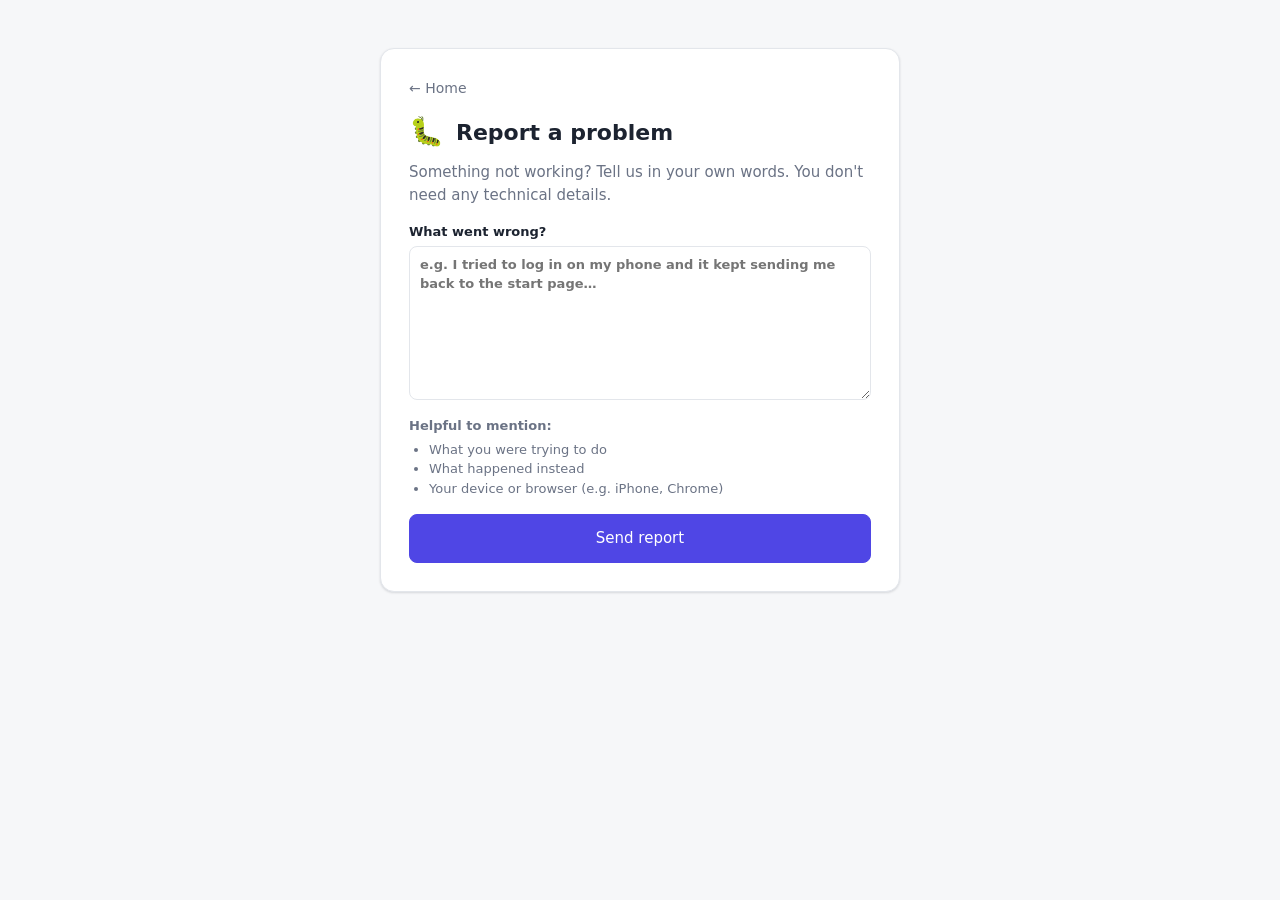
<file: static/report.html>
<!DOCTYPE html>
<html lang="en">
<head>
  <meta charset="UTF-8" />
  <meta name="viewport" content="width=device-width, initial-scale=1.0" />
  <title>Report a Problem</title>
  <link rel="stylesheet" href="/static/style.css" />
  <script src="/static/report.js" defer></script>
</head>
<body class="report-page">
  <main class="report-card">
    <a class="back-link" href="/">← Home</a>
    <div class="brand">
      <span class="logo">🐛</span>
      <h1>Report a problem</h1>
    </div>

    <!-- Step 1: the form -->
    <form id="report-form">
      <p class="muted">
        Something not working? Tell us in your own words. You don't need any technical details.
      </p>

      <label>What went wrong?
        <textarea name="description" rows="7" required minlength="5" maxlength="5000"
          placeholder="e.g. I tried to log in on my phone and it kept sending me back to the start page…"></textarea>
      </label>

      <div class="tips">
        <strong>Helpful to mention:</strong>
        <ul>
          <li>What you were trying to do</li>
          <li>What happened instead</li>
          <li>Your device or browser (e.g. iPhone, Chrome)</li>
        </ul>
      </div>

      <button type="submit" class="btn primary wide" id="send-report">Send report</button>
      <p class="form-error" id="report-error" role="alert" hidden></p>
    </form>

    <!-- Step 2: the thank-you message -->
    <div class="thanks" id="thanks" hidden>
      <div class="thanks-icon">✅</div>
      <h2>Thanks, we've got it!</h2>
      <p class="muted">Your report was sent to our team.</p>
      <p>Reference number: <strong id="report-id"></strong></p>
      <button type="button" class="btn wide" id="report-another">Report another problem</button>
    </div>
  </main>
</body>
</html>
</file>
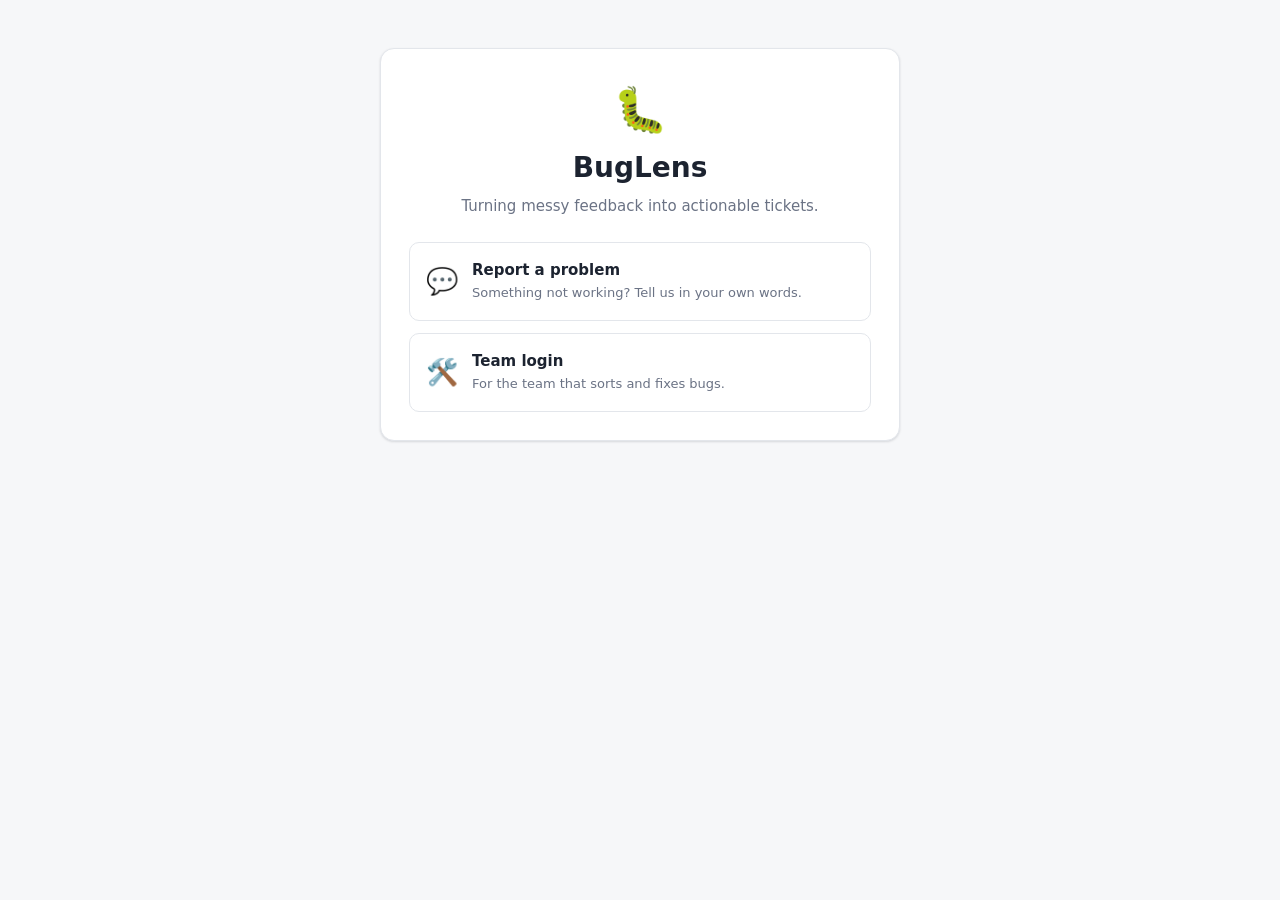
<file: static/welcome.html>
<!DOCTYPE html>
<html lang="en">
<head>
  <meta charset="UTF-8" />
  <meta name="viewport" content="width=device-width, initial-scale=1.0" />
  <title>BugLens</title>
  <link rel="stylesheet" href="/static/style.css" />
</head>
<body class="report-page">
  <main class="report-card welcome">
    <div class="welcome-logo">🐛</div>
    <h1>BugLens</h1>
    <p class="muted">Turning messy feedback into actionable tickets.</p>

    <div class="choices">
      <a class="choice" href="/report">
        <span class="choice-icon">💬</span>
        <span>
          <strong>Report a problem</strong>
          <span class="muted">Something not working? Tell us in your own words.</span>
        </span>
      </a>
      <a class="choice" href="/team">
        <span class="choice-icon">🛠️</span>
        <span>
          <strong>Team login</strong>
          <span class="muted">For the team that sorts and fixes bugs.</span>
        </span>
      </a>
    </div>
  </main>
</body>
</html>
</file>
<file: static/style.css>
/* ---------- Colour tokens (light mode, with dark mode below) ---------- */
:root {
  --bg: #f6f7f9;
  --surface: #ffffff;
  --text: #1c2330;
  --muted: #6b7385;
  --border: #e3e6eb;
  --accent: #4f46e5;
  --accent-text: #ffffff;
  --danger: #dc2626;

  --p-low: #64748b;
  --p-medium: #2563eb;
  --p-high: #ea580c;
  --p-critical: #dc2626;

  --s-open: #2563eb;
  --s-in_progress: #a16207;
  --s-resolved: #15803d;
  --s-closed: #64748b;

  --radius: 10px;
  --shadow: 0 1px 2px rgba(16, 24, 40, 0.06), 0 1px 3px rgba(16, 24, 40, 0.08);
}

@media (prefers-color-scheme: dark) {
  :root {
    --bg: #0f1218;
    --surface: #171b23;
    --text: #e6e9ef;
    --muted: #8b93a5;
    --border: #2a303c;
    --accent: #6366f1;
    --p-low: #94a3b8;
    --p-medium: #60a5fa;
    --p-high: #fb923c;
    --p-critical: #f87171;
    --s-open: #60a5fa;
    --s-in_progress: #facc15;
    --s-resolved: #4ade80;
    --s-closed: #94a3b8;
    --shadow: none;
  }
}

/* ---------- Base ---------- */
* { box-sizing: border-box; }
[hidden] { display: none !important; }

body {
  margin: 0;
  background: var(--bg);
  color: var(--text);
  font: 15px/1.5 system-ui, -apple-system, "Segoe UI", Roboto, sans-serif;
}

h1, h2 { margin: 0; }
.muted { color: var(--muted); }

/* ---------- Top bar ---------- */
.topbar {
  display: flex;
  align-items: center;
  justify-content: space-between;
  gap: 16px;
  padding: 16px 24px;
  background: var(--surface);
  border-bottom: 1px solid var(--border);
}
.brand { display: flex; align-items: center; gap: 12px; }
.logo { font-size: 28px; }
.brand h1 { font-size: 20px; }
.tagline { margin: 0; color: var(--muted); font-size: 13px; }

.container { max-width: 1100px; margin: 0 auto; padding: 24px 16px 48px; }

/* ---------- Buttons ---------- */
.btn {
  border: 1px solid var(--border);
  background: var(--surface);
  color: var(--text);
  padding: 8px 16px;
  border-radius: 8px;
  font: inherit;
  font-weight: 500;
  cursor: pointer;
  text-decoration: none;
}
.btn:hover { filter: brightness(0.96); }
.btn.primary { background: var(--accent); border-color: var(--accent); color: var(--accent-text); }
.btn.danger { color: var(--danger); border-color: var(--danger); background: transparent; }
.btn.ai {
  color: var(--accent);
  border-color: color-mix(in srgb, var(--accent) 50%, transparent);
  background: color-mix(in srgb, var(--accent) 8%, var(--surface));
}
.btn:disabled { opacity: 0.6; cursor: wait; }
.ai-row { display: flex; align-items: center; gap: 10px; flex-wrap: wrap; font-size: 13px; margin-top: -4px; }

.ai-note {
  margin: -4px 0 0;
  padding: 8px 12px;
  font-size: 13px;
  color: var(--s-in_progress);
  border: 1px solid color-mix(in srgb, var(--s-in_progress) 40%, transparent);
  background: color-mix(in srgb, var(--s-in_progress) 10%, var(--surface));
  border-radius: 8px;
}

/* Briefly highlight fields the AI just filled in */
.ai-filled { animation: ai-flash 1.2s ease-out; }
@keyframes ai-flash {
  from { box-shadow: 0 0 0 3px color-mix(in srgb, var(--accent) 45%, transparent); }
  to { box-shadow: 0 0 0 3px transparent; }
}

.icon-btn { border: 0; background: none; color: var(--muted); font-size: 18px; cursor: pointer; }

/* ---------- Stats ---------- */
.stats {
  display: grid;
  grid-template-columns: repeat(4, 1fr);
  gap: 12px;
  margin-bottom: 20px;
}
.stat {
  background: var(--surface);
  border: 1px solid var(--border);
  border-radius: var(--radius);
  padding: 14px 16px;
  box-shadow: var(--shadow);
  display: flex;
  flex-direction: column;
}
.stat-num { font-size: 26px; font-weight: 700; }
.stat-label { color: var(--muted); font-size: 13px; }

/* ---------- Toolbar ---------- */
.toolbar { display: flex; gap: 10px; margin-bottom: 14px; flex-wrap: wrap; }
.toolbar input { flex: 1; min-width: 200px; }

input, select, textarea {
  font: inherit;
  color: var(--text);
  background: var(--surface);
  border: 1px solid var(--border);
  border-radius: 8px;
  padding: 8px 10px;
  width: 100%;
}
.toolbar select { width: auto; }
input:focus, select:focus, textarea:focus { outline: 2px solid var(--accent); outline-offset: -1px; }
textarea { resize: vertical; }

/* ---------- Bug table ---------- */
.card {
  background: var(--surface);
  border: 1px solid var(--border);
  border-radius: var(--radius);
  box-shadow: var(--shadow);
  overflow-x: auto;
}
.bugs { width: 100%; border-collapse: collapse; }
.bugs th {
  text-align: left;
  font-size: 12px;
  text-transform: uppercase;
  letter-spacing: 0.04em;
  color: var(--muted);
  padding: 12px 16px;
  border-bottom: 1px solid var(--border);
}
.bugs td { padding: 12px 16px; border-bottom: 1px solid var(--border); vertical-align: middle; }
.bugs tbody tr { cursor: pointer; }
.bugs tbody tr:hover { background: color-mix(in srgb, var(--accent) 5%, transparent); }
.bugs tbody tr:last-child td { border-bottom: 0; }

.id { color: var(--muted); font-variant-numeric: tabular-nums; white-space: nowrap; }
.title { font-weight: 600; }
.labels { display: flex; gap: 6px; flex-wrap: wrap; margin-top: 4px; }
.label {
  font-size: 12px;
  color: var(--muted);
  border: 1px solid var(--border);
  border-radius: 999px;
  padding: 0 8px;
}

/* Priority badges */
.badge {
  display: inline-block;
  font-size: 12px;
  font-weight: 600;
  text-transform: capitalize;
  padding: 2px 10px;
  border-radius: 999px;
  color: var(--c);
  background: color-mix(in srgb, var(--c) 14%, transparent);
}
.p-low { --c: var(--p-low); }
.p-medium { --c: var(--p-medium); }
.p-high { --c: var(--p-high); }
.p-critical { --c: var(--p-critical); }

/* Status dropdown, tinted by status */
.status-select {
  width: auto;
  font-size: 13px;
  font-weight: 600;
  padding: 4px 8px;
  color: var(--c);
  border-color: color-mix(in srgb, var(--c) 40%, transparent);
  background: color-mix(in srgb, var(--c) 10%, var(--surface));
}
.s-open { --c: var(--s-open); }
.s-in_progress { --c: var(--s-in_progress); }
.s-resolved { --c: var(--s-resolved); }
.s-closed { --c: var(--s-closed); }

.empty { padding: 48px 16px; text-align: center; color: var(--muted); }

/* ---------- Dialog (create / edit form) ---------- */
dialog {
  width: min(640px, calc(100vw - 32px));
  max-height: calc(100vh - 32px);
  border: 1px solid var(--border);
  border-radius: 14px;
  padding: 0;
  background: var(--surface);
  color: var(--text);
}
dialog::backdrop { background: rgba(15, 18, 24, 0.5); }

#bug-form { padding: 20px 24px; display: flex; flex-direction: column; gap: 14px; }
.dialog-head { display: flex; justify-content: space-between; align-items: center; }
.dialog-head h2 { font-size: 18px; }

label { display: flex; flex-direction: column; gap: 4px; font-size: 13px; font-weight: 600; }
.hint { font-weight: 400; color: var(--muted); }
.row { display: grid; grid-template-columns: 1fr 1fr; gap: 12px; }

.dialog-actions { display: flex; gap: 8px; align-items: center; margin-top: 6px; }
.spacer { flex: 1; }

/* ---------- Toast (small pop-up message) ---------- */
#toast {
  position: fixed;
  bottom: 20px;
  left: 50%;
  transform: translate(-50%, 20px);
  background: var(--text);
  color: var(--bg);
  padding: 10px 18px;
  border-radius: 8px;
  font-size: 14px;
  opacity: 0;
  pointer-events: none;
  transition: opacity 0.2s, transform 0.2s;
}
#toast.show { opacity: 1; transform: translate(-50%, 0); }
#toast.error { background: var(--danger); color: #fff; }

/* ---------- Public "Report a problem" page ---------- */
.report-page {
  min-height: 100vh;
  display: flex;
  align-items: flex-start;
  justify-content: center;
  padding: 48px 16px;
}
.report-card {
  width: 100%;
  max-width: 520px;
  background: var(--surface);
  border: 1px solid var(--border);
  border-radius: 14px;
  box-shadow: var(--shadow);
  padding: 28px;
}
.report-card .brand { margin-bottom: 8px; }
.report-card h1 { font-size: 22px; }
#report-form { display: flex; flex-direction: column; gap: 16px; }
#report-form > p { margin: 0; }
.tips { font-size: 13px; color: var(--muted); }
.tips ul { margin: 4px 0 0; padding-left: 20px; }
.btn.wide { width: 100%; padding: 12px; }
.form-error { margin: 0; color: var(--danger); font-size: 14px; }
.thanks { text-align: center; padding: 12px 0 4px; }
.thanks-icon { font-size: 40px; }
.thanks h2 { margin: 8px 0 4px; }
.thanks .btn { margin-top: 12px; }

.header-actions { display: flex; gap: 8px; flex-wrap: wrap; justify-content: flex-end; }

/* ---------- Welcome and login pages ---------- */
.welcome { text-align: center; }
.welcome-logo { font-size: 44px; }
.welcome h1 { font-size: 28px; margin-top: 4px; }
.welcome > p { margin: 6px 0 24px; }
.choices { display: flex; flex-direction: column; gap: 12px; text-align: left; }
.choice {
  display: flex;
  align-items: center;
  gap: 14px;
  padding: 16px;
  border: 1px solid var(--border);
  border-radius: var(--radius);
  color: var(--text);
  text-decoration: none;
}
.choice:hover { border-color: var(--accent); background: color-mix(in srgb, var(--accent) 6%, transparent); }
.choice-icon { font-size: 26px; }
.choice strong { display: block; }
.choice .muted { font-size: 13px; }

.back-link { display: inline-block; margin-bottom: 12px; color: var(--muted); font-size: 14px; text-decoration: none; }
.back-link:hover { color: var(--text); }
#login-form { display: flex; flex-direction: column; gap: 16px; }
#login-form > p { margin: 0; }
.demo-hint { font-size: 13px; color: var(--muted); }

/* ---------- Small screens (phones) ---------- */
@media (max-width: 640px) {
  .topbar { padding: 12px 16px; }
  .tagline { display: none; }
  .stats { grid-template-columns: repeat(2, 1fr); }
  .hide-sm { display: none; }
  .bugs th, .bugs td { padding: 10px 12px; }
  .row { grid-template-columns: 1fr; }
}
</file>
